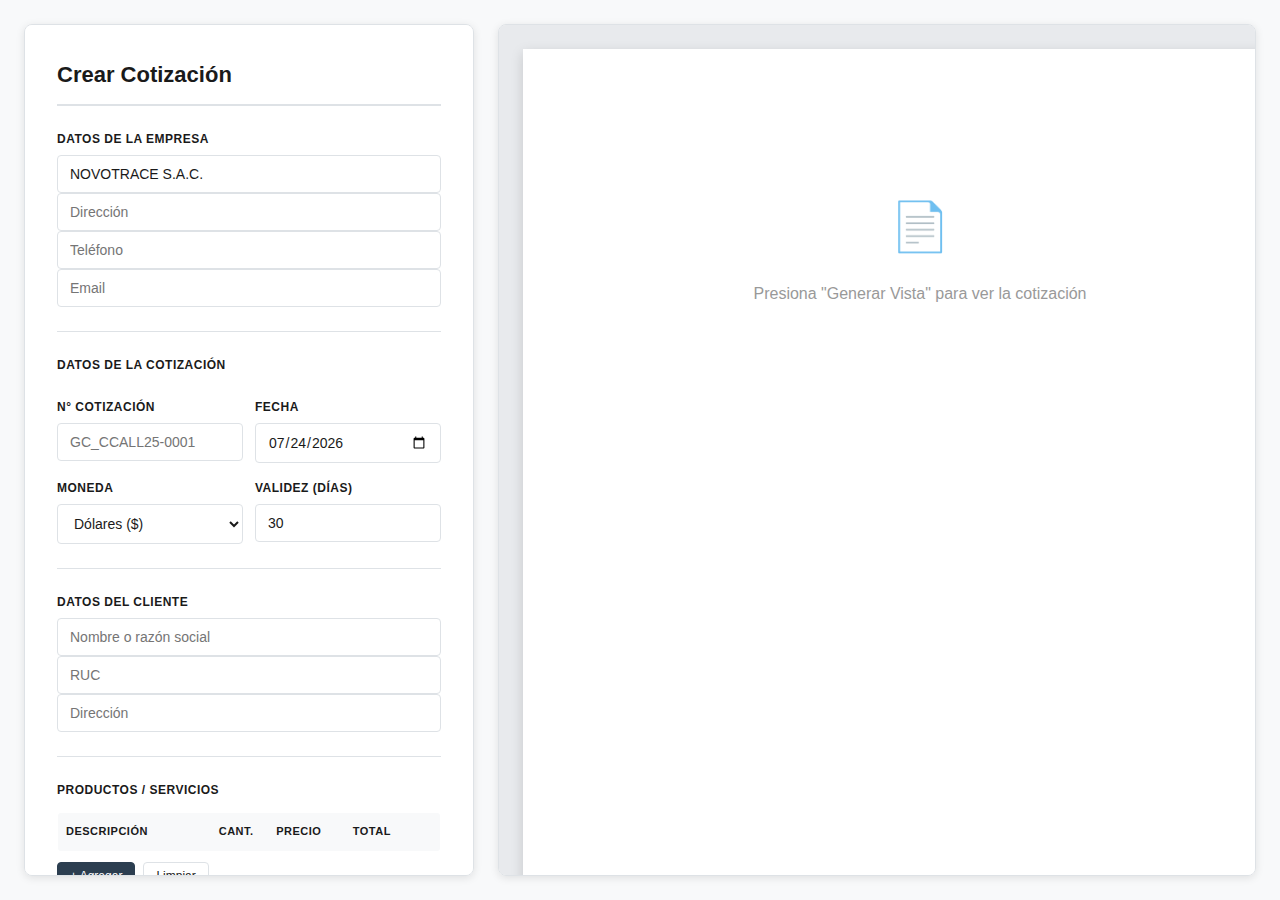
<file: index.html>
<!doctype html>
<html lang="es">
<head>
  <meta charset="utf-8" />
  <meta name="viewport" content="width=device-width,initial-scale=1" />
  <title>Cotización NOVOTRACE</title>
  <link rel="stylesheet" href="diseño.css">
</head>
<body>
  <div class="app">
    <!-- PANEL DE FORMULARIO -->
    <div class="panel">
      <h2>Crear Cotización</h2>
      
      <div>
        <label>Datos de la Empresa</label>
        <input id="company_name" type="text" value="NOVOTRACE S.A.C." />
        <input id="company_address" type="text" placeholder="Dirección" value="" />
        <input id="company_phone" type="text" placeholder="Teléfono" value="" />
        <input id="company_email" type="email" placeholder="Email" value="" />
      </div>

      <hr class="divider" />

      <div>
        <label>Datos de la Cotización</label>
        <div class="row">
          <div class="col">
            <label>N° Cotización</label>
            <input id="quote_number" type="text" placeholder="GC_CCALL25-0001" value="" />
          </div>
          <div class="col">
            <label>Fecha</label>
            <input id="quote_date" type="date" value="" />
          </div>
        </div>
        <div class="row">
          <div class="col">
            <label>Moneda</label>
            <select id="currency">
              <option value="USD">Dólares ($)</option>
              <option value="PEN">Soles (S/)</option>
              <option value="EUR">Euros (€)</option>
            </select>
          </div>
          <div class="col">
            <label>Validez (días)</label>
            <input id="validity_days" type="number" value="30" min="1" />
          </div>
        </div>
      </div>

      <hr class="divider" />

      <div>
        <label>Datos del Cliente</label>
        <input id="client_name" type="text" placeholder="Nombre o razón social" value="" />
        <input id="client_ruc" type="text" placeholder="RUC" value="" />
        <input id="client_address" type="text" placeholder="Dirección" value="" />
      </div>

      <hr class="divider" />

      <div>
        <label>Productos / Servicios</label>
        <table class="items-table">
          <thead>
            <tr>
              <th style="width:40%">Descripción</th>
              <th style="width:15%">Cant.</th>
              <th style="width:20%">Precio</th>
              <th style="width:20%">Total</th>
              <th style="width:5%"></th>
            </tr>
          </thead>
          <tbody id="items_body"></tbody>
        </table>
        
        <div style="margin-top:10px;display:flex;gap:8px;">
          <button class="btn small success" id="add_item">+ Agregar</button>
          <button class="btn ghost small" id="clear_items">Limpiar</button>
        </div>

        <div class="totals-preview" id="totals_preview"></div>
      </div>

      <hr class="divider" />

      <div>
        <label>Notas Comerciales</label>
        <textarea id="commercial_notes" placeholder="Detalles sobre precios, garantías, instalación, etc."></textarea>
      </div>

      <label class="auto-update-label">
        <input type="checkbox" id="auto_update" checked />
        <span>Actualizar automáticamente</span>
      </label>

      <div class="controls">
        <button class="btn" id="preview_btn">Generar Vista</button>
        <button class="btn ghost" id="print_btn">Imprimir / PDF</button>
        <button class="btn ghost danger" id="reset_btn">Limpiar Todo</button>
      </div>
    </div>

    <!-- PANEL DE VISTA PREVIA -->
    <div class="panel preview-wrap">
      <div id="preview" class="sheet">
        <div style="text-align:center;color:#999;padding:100px 20px">
          <div style="font-size:48px;margin-bottom:15px">📄</div>
          <div style="font-size:16px">Presiona "Generar Vista" para ver la cotización</div>
        </div>
      </div>
    </div>
  </div>

  <script src="Cotizacion.js"></script>
</body>
</html>
</file>
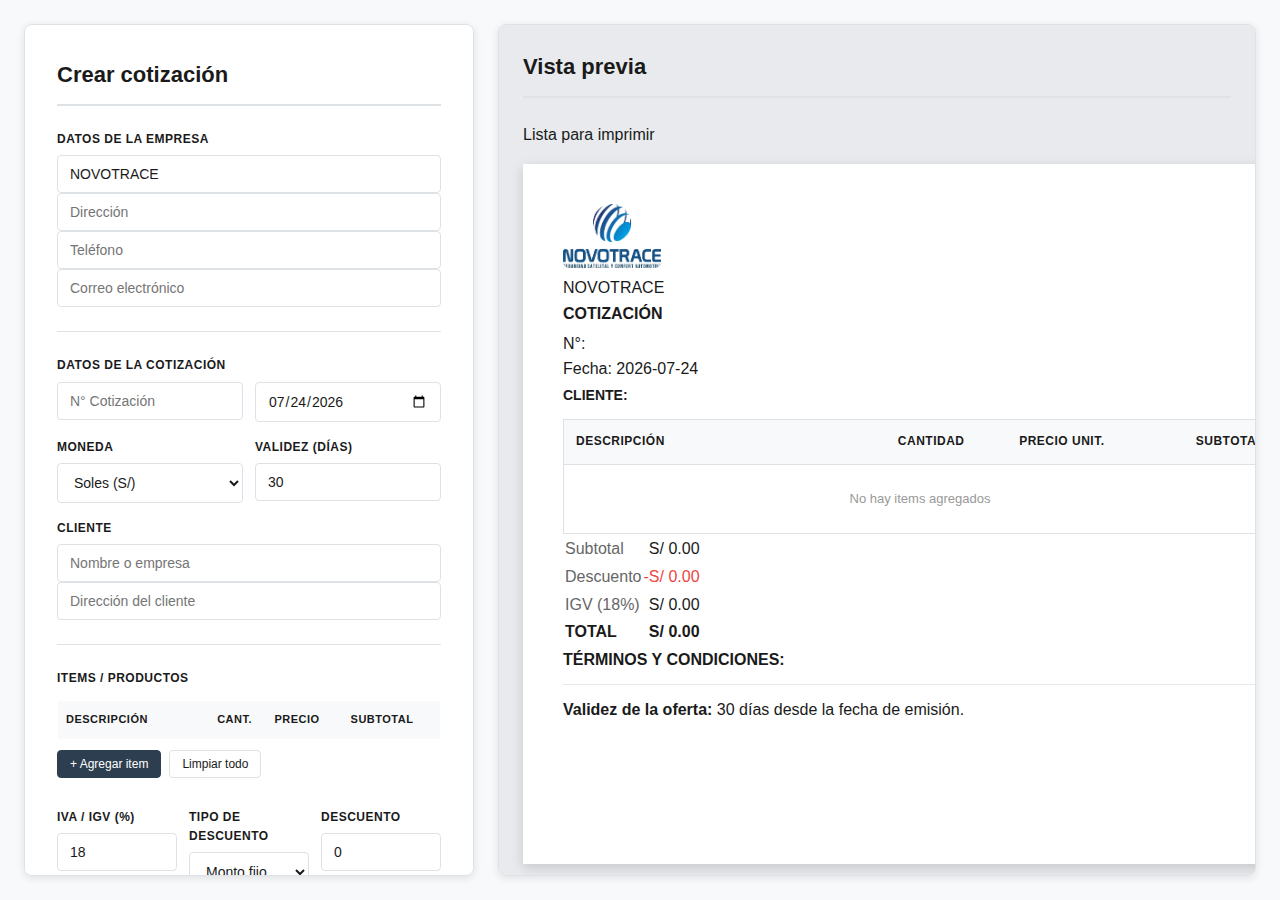
<file: Cotizacion.html>
<!doctype html>
<html lang="es">
<head>
  <meta charset="utf-8" />
  <meta name="viewport" content="width=device-width,initial-scale=1" />
  <title>Cotizaciones</title>
  <link rel="stylesheet" href="diseño.css">
</head>
<body>
  <div class="app">
    <div class="panel">
      <h2>
        Crear cotización 
      </h2>
      
      <div>
        <label>Datos de la empresa</label>
        <input id="company_name" type="text" placeholder="Nombre de la empresa" value="NOVOTRACE" />
        <input id="company_address" type="text" placeholder="Dirección" value="" />
        <input id="company_phone" type="text" placeholder="Teléfono" value="" />
        <input id="company_email" type="email" placeholder="Correo electrónico" value="" />
      </div>

      <hr class="divider" />

      <div>
        <label>Datos de la cotización</label>
        <div class="row">
          <div class="col">
            <input id="quote_number" type="text" placeholder="N° Cotización" value="" />
          </div>
          <div class="col">
            <input id="quote_date" type="date" value="" />
          </div>
        </div>
        <div class="row">
          <div class="col">
            <label>Moneda</label>
            <select id="currency">
              <option value="PEN">Soles (S/)</option>
              <option value="USD">Dólares ($)</option>
              <option value="EUR">Euros (€)</option>
            </select>
          </div>
          <div class="col">
            <label>Validez (días)</label>
            <input id="validity_days" type="number" value="30" min="1" />
          </div>
        </div>
        
        <label>Cliente</label>
        <input id="client_name" type="text" placeholder="Nombre o empresa" value="" />
        <input id="client_address" type="text" placeholder="Dirección del cliente" value="" />
      </div>

      <hr class="divider" />

      <div>
        <label>Items / Productos</label>
        
        <table class="items-table" id="items_table">
          <thead>
            <tr>
              <th style="width:40%">Descripción</th>
              <th style="width:15%">Cant.</th>
              <th style="width:20%">Precio</th>
              <th style="width:20%">Subtotal</th>
              <th style="width:5%"></th>
            </tr>
          </thead>
          <tbody id="items_body">
          </tbody>
        </table>
        
        <div style="margin-top:10px;display:flex;gap:8px;flex-wrap:wrap">
          <button class="btn small success" id="add_item">+ Agregar item</button>
          <button class="btn ghost small" id="clear_items">Limpiar todo</button>
        </div>

        <div style="margin-top:14px" class="row">
          <div class="col">
            <label>IVA / IGV (%)</label>
            <input id="tax_pct" type="number" value="18" min="0" max="100" step="0.01" />
          </div>
          <div class="col">
            <label>Tipo de descuento</label>
            <select id="discount_type">
              <option value="amount">Monto fijo</option>
              <option value="percent">Porcentaje (%)</option>
            </select>
          </div>
          <div class="col">
            <label>Descuento</label>
            <input id="discount" type="number" value="0" min="0" step="0.01" />
          </div>
        </div>

        <div class="totals-preview" id="totals_preview">
        </div>
      </div>

      <hr class="divider" />

      <div>
        <label>Términos y condiciones</label>
        <textarea id="terms" placeholder="Escribe las condiciones, notas o términos de pago..."></textarea>
      </div>

      <label class="auto-update-label">
        <input type="checkbox" id="auto_update" checked />
        <span>Actualizar vista previa automáticamente</span>
      </label>

      <div class="controls">
        <button class="btn" id="preview_btn">Generar vista</button>
        <button class="btn ghost" id="print_btn">Imprimir / PDF</button>
        <button class="btn ghost" id="export_btn">Copiar datos</button>
        <button class="btn ghost danger" id="reset_btn">Restablecer</button>
      </div>

      <div style="margin-top:14px;color:#444;font-size:12px;line-height:1.5">
         <strong>Consejo:</strong> La vista previa se actualiza automáticamente. Para guardar como PDF usa "Imprimir" y selecciona "Guardar como PDF".
      </div>
    </div>

    <div class="panel preview-wrap">
      <div class="flex-between" style="margin-bottom:16px">
        <h2>Vista previa</h2>
        <div class="muted">Lista para imprimir</div>
      </div>
      <div id="preview" class="sheet" style="min-height:700px">
        <div style="text-align:center;color:#999;padding:120px 20px">
          <div style="font-size:48px;margin-bottom:12px">📋</div>
          <div style="font-size:16px">Presiona "Generar vista" o activa la actualización automática</div>
        </div>
      </div>
    </div>
  </div>

  <script src="Cotizacion.js"></script>
</body>
</html>
</file>
<file: diseño.css>
/* ========== VARIABLES MINIMALISTAS ========== */
:root {
  --primary-dark: #2c3e50;
  --text-dark: #1a1a1a;
  --text-muted: #6c757d;
  --text-light: #ffffff;
  --border-color: #dee2e6;
  --bg-light: #f8f9fa;
  --bg-white: #ffffff;
  --shadow-sm: 0 1px 3px rgba(0, 0, 0, 0.08);
  --shadow-md: 0 2px 8px rgba(0, 0, 0, 0.1);
  --shadow-lg: 0 4px 16px rgba(0, 0, 0, 0.12);
  --transition: all 0.2s ease;
}

@page {
  margin: 15mm 10mm;
  size: A4;
}

/* ========== RESET ========== */
* {
  box-sizing: border-box;
  margin: 0;
  padding: 0;
}

body {
  font-family: 'Inter', -apple-system, BlinkMacSystemFont, 'Segoe UI', Roboto, 'Helvetica Neue', Arial, sans-serif;
  background: var(--bg-light);
  color: var(--text-dark);
  line-height: 1.6;
  min-height: 100vh;
}

/* ========== LAYOUT PRINCIPAL ========== */
.app {
  display: grid;
  grid-template-columns: 450px 1fr;
  gap: 24px;
  padding: 24px;
  min-height: 100vh;
}

.panel {
  background: var(--bg-white);
  border-radius: 8px;
  padding: 32px;
  box-shadow: var(--shadow-md);
  overflow-y: auto;
  max-height: calc(100vh - 48px);
  border: 1px solid var(--border-color);
  transition: var(--transition);
}

.panel:hover {
  box-shadow: var(--shadow-lg);
}

/* ========== TIPOGRAFÍA ========== */
h2 {
  color: var(--text-dark);
  font-size: 22px;
  margin-bottom: 24px;
  font-weight: 600;
  padding-bottom: 12px;
  border-bottom: 2px solid var(--border-color);
}

label {
  display: block;
  font-size: 12px;
  font-weight: 600;
  color: var(--text-dark);
  margin-top: 16px;
  margin-bottom: 6px;
  text-transform: uppercase;
  letter-spacing: 0.5px;
}

/* ========== FORMULARIOS ========== */
input[type="text"],
input[type="email"],
input[type="number"],
input[type="date"],
textarea,
select {
  width: 100%;
  padding: 10px 12px;
  border: 1px solid var(--border-color);
  border-radius: 4px;
  font-size: 14px;
  background: var(--bg-white);
  transition: var(--transition);
  font-family: inherit;
  color: var(--text-dark);
}

input:focus,
textarea:focus,
select:focus {
  border-color: var(--primary-dark);
  outline: none;
  box-shadow: 0 0 0 3px rgba(44, 62, 80, 0.1);
}

input:hover:not(:focus):not(:disabled):not([readonly]),
textarea:hover:not(:focus),
select:hover:not(:focus) {
  border-color: var(--text-muted);
}

textarea {
  resize: vertical;
  min-height: 80px;
  font-family: inherit;
}

.row {
  display: flex;
  gap: 12px;
}

.row .col {
  flex: 1;
}

.divider {
  margin: 24px 0;
  border: none;
  border-top: 1px solid var(--border-color);
}

/* ========== TABLA DE ITEMS ========== */
.items-table {
  width: 100%;
  border-collapse: collapse;
  margin-top: 12px;
  border: 1px solid var(--border-color);
  border-radius: 4px;
  overflow: hidden;
}

.items-table th,
.items-table td {
  padding: 10px 8px;
  text-align: left;
  border-bottom: 1px solid var(--border-color);
}

.items-table th {
  background: var(--bg-light);
  color: var(--text-dark);
  font-size: 11px;
  font-weight: 600;
  text-transform: uppercase;
  letter-spacing: 0.5px;
}

.items-table tbody tr {
  transition: var(--transition);
  background: var(--bg-white);
}

.items-table tbody tr:hover {
  background: var(--bg-light);
}

.items-table td {
  font-size: 13px;
}

/* ========== BOTONES ========== */
.btn {
  display: inline-flex;
  align-items: center;
  justify-content: center;
  gap: 6px;
  padding: 10px 20px;
  border-radius: 4px;
  background: var(--text-dark);
  color: var(--text-light);
  border: 1px solid var(--text-dark);
  cursor: pointer;
  font-size: 13px;
  font-weight: 500;
  transition: var(--transition);
  text-decoration: none;
}

.btn:hover {
  background: var(--primary-dark);
  border-color: var(--primary-dark);
}

.btn:active {
  transform: translateY(1px);
}

.btn.ghost {
  background: transparent;
  color: var(--text-dark);
  border: 1px solid var(--border-color);
}

.btn.ghost:hover {
  background: var(--bg-light);
  border-color: var(--text-muted);
  color: var(--text-dark);
}

.btn.success {
  background: var(--primary-dark);
  border-color: var(--primary-dark);
}

.btn.success:hover {
  background: var(--text-dark);
}

.small {
  font-size: 12px;
  padding: 6px 12px;
}

.controls {
  display: flex;
  gap: 8px;
  flex-wrap: wrap;
  margin-top: 24px;
}

/* ========== PREVIEW DE TOTALES ========== */
.totals-preview {
  background: var(--bg-light);
  padding: 16px;
  border-radius: 4px;
  margin-top: 16px;
  border: 1px solid var(--border-color);
}

.totals-preview-row {
  display: flex;
  justify-content: space-between;
  align-items: center;
  padding: 8px 0;
  font-size: 14px;
}

.totals-preview-row.total {
  font-weight: 600;
  font-size: 16px;
  border-top: 1px solid var(--border-color);
  margin-top: 8px;
  padding-top: 12px;
  color: var(--text-dark);
}

/* ========== AUTO UPDATE CHECKBOX ========== */
.auto-update-label {
  display: flex;
  align-items: center;
  gap: 10px;
  margin-top: 20px;
  padding: 12px;
  background: var(--bg-light);
  border-radius: 4px;
  cursor: pointer;
  border: 1px solid var(--border-color);
}

.auto-update-label:hover {
  background: var(--bg-white);
}

.auto-update-label input[type="checkbox"] {
  width: 18px;
  height: 18px;
  cursor: pointer;
}

.auto-update-label span {
  font-size: 13px;
  font-weight: 500;
  color: var(--text-dark);
}

/* ========== PREVIEW A4 ========== */
.preview-wrap {
  padding: 24px;
  overflow-y: auto;
  max-height: calc(100vh - 48px);
  background: #e8eaed;
  border-radius: 8px;
}

.sheet {
  background: var(--bg-white);
  padding: 40px;
  width: 794px;
  min-height: 1123px;
  margin: 0 auto;
  box-shadow: 0 4px 12px rgba(0, 0, 0, 0.15);
  page-break-after: always;
  position: relative;
}

/* ========== HEADER CON LOGO Y COTIZACIÓN ========== */
.quote-header {
  display: flex;
  justify-content: space-between;
  align-items: flex-start;
  margin-bottom: 30px;
  padding-bottom: 20px;
  border-bottom: 2px solid var(--border-color);
}

.logo-section {
  flex: 0 0 auto;
}

.logo-section img {
  height: 70px;
  width: auto;
  display: block;
}

.quote-info {
  text-align: right;
  flex: 0 0 auto;
}

.quote-title {
  font-size: 24px;
  font-weight: 700;
  color: var(--text-dark);
  margin-bottom: 8px;
  letter-spacing: -0.5px;
}

.quote-number {
  font-size: 16px;
  font-weight: 600;
  color: var(--text-muted);
  margin-bottom: 4px;
}

.quote-date {
  font-size: 13px;
  color: var(--text-muted);
}

/* ========== COMPANY INFO ========== */
.company-info-box {
  background: var(--bg-light);
  padding: 16px 20px;
  border-radius: 4px;
  border-left: 3px solid var(--text-dark);
  margin-bottom: 24px;
}

.company-info-box h4 {
  font-size: 11px;
  font-weight: 700;
  text-transform: uppercase;
  letter-spacing: 1px;
  color: var(--text-muted);
  margin-bottom: 8px;
}

.company-info-box p {
  font-size: 13px;
  margin: 4px 0;
  color: var(--text-dark);
}

/* ========== SECCIONES PREVIEW ========== */
.meta-info {
  display: grid;
  grid-template-columns: 1fr 1fr;
  gap: 20px;
  margin-bottom: 24px;
}

.meta-box {
  padding: 16px;
  border: 1px solid var(--border-color);
  border-radius: 4px;
  background: var(--bg-white);
}

.meta-box h3 {
  font-size: 11px;
  font-weight: 700;
  text-transform: uppercase;
  letter-spacing: 1px;
  color: var(--text-muted);
  margin-bottom: 10px;
}

.meta-box p {
  font-size: 13px;
  margin: 4px 0;
  color: var(--text-dark);
}

.items-section {
  margin: 24px 0;
}

/* ========== TABLA DE PRODUCTOS ========== */
.items {
  width: 100%;
  border-collapse: collapse;
  margin-top: 12px;
  border: 1px solid var(--border-color);
}

.items th,
.items td {
  padding: 12px;
  text-align: left;
  border-bottom: 1px solid var(--border-color);
}

.items th {
  background: var(--bg-light);
  color: var(--text-dark);
  font-weight: 600;
  font-size: 12px;
  text-transform: uppercase;
  letter-spacing: 0.5px;
}

.items tbody tr:last-child td {
  border-bottom: none;
}

.items tbody tr:hover {
  background: var(--bg-light);
}

.items td {
  font-size: 13px;
  color: var(--text-dark);
}

/* ========== TOTALES ========== */
.totals-box {
  margin-top: 20px;
  padding: 16px;
  background: var(--bg-light);
  border-radius: 4px;
  display: flex;
  flex-direction: column;
  gap: 8px;
  max-width: 400px;
  margin-left: auto;
}

.total-row {
  display: flex;
  justify-content: space-between;
  font-size: 13px;
  padding: 6px 0;
}

.total-row.final {
  font-size: 16px;
  font-weight: 700;
  border-top: 2px solid var(--border-color);
  padding-top: 12px;
  margin-top: 8px;
}

/* ========== NOTAS ========== */
.notes-section {
  margin-top: 24px;
  padding: 16px;
  background: var(--bg-light);
  border-radius: 4px;
  border-left: 3px solid var(--text-dark);
}

.notes-section h3 {
  font-size: 13px;
  font-weight: 600;
  margin-bottom: 10px;
  color: var(--text-dark);
}

.notes-section p {
  margin: 6px 0;
  line-height: 1.6;
  font-size: 12px;
  color: var(--text-dark);
}

/* ========== MEDIOS DE PAGO ========== */
.payment-display {
  border: 1px solid var(--border-color);
  padding: 24px;
  border-radius: 4px;
  margin-top: 30px;
  page-break-inside: avoid;
  background: var(--bg-white);
}

.payment-display h3 {
  font-size: 14px;
  margin-bottom: 16px;
  font-weight: 600;
  text-align: center;
  color: var(--text-dark);
  text-transform: uppercase;
  letter-spacing: 1px;
}

.payment-table {
  width: 100%;
  border-collapse: collapse;
  border: 1px solid var(--border-color);
}

.payment-table th {
  background: var(--bg-light);
  padding: 12px;
  text-align: center;
  border: 1px solid var(--border-color);
  font-size: 11px;
  font-weight: 600;
  color: var(--text-dark);
  text-transform: uppercase;
  letter-spacing: 0.5px;
}

.payment-table td {
  padding: 14px 12px;
  border: 1px solid var(--border-color);
  text-align: center;
  font-size: 12px;
  background: var(--bg-white);
}

.payment-table td.bank-logo {
  width: 100px;
  padding: 8px;
}

.payment-table td.bank-logo img {
  max-width: 80px;
  max-height: 35px;
  object-fit: contain;
}

.payment-table td.account-data {
  text-align: left;
  padding-left: 16px;
}

.payment-table td.account-data div {
  margin: 4px 0;
}

.payment-table td.account-data strong {
  display: inline-block;
  min-width: 100px;
  color: var(--text-dark);
  font-weight: 600;
}

/* ========== FOOTER ========== */
/* Footer eliminado por solicitud del usuario */

/* ========== ANIMACIONES ========== */
@keyframes fadeIn {
  from {
    opacity: 0;
    transform: translateY(10px);
  }
  to {
    opacity: 1;
    transform: translateY(0);
  }
}

.fade-in {
  animation: fadeIn 0.3s ease;
}

/* ========== IMPRESIÓN ========== */
@media print {
  /* Ocultar todo excepto la vista previa */
  body { 
    background: white !important;
    margin: 0 !important;
    padding: 0 !important;
  }
  
  /* Ocultar el grid principal */
  .app { 
    display: block !important;
    margin: 0 !important;
    padding: 0 !important;
    gap: 0 !important;
  }
  
  /* Ocultar completamente el panel del formulario */
  .panel:first-child { 
    display: none !important;
    visibility: hidden !important;
  }
  
  /* Mostrar solo el panel de preview */
  .preview-wrap { 
    padding: 0 !important;
    margin: 0 !important;
    background: white !important;
    box-shadow: none !important;
    border-radius: 0 !important;
    display: block !important;
    max-height: none !important;
    overflow: visible !important;
  }
  
  /* Ajustar la hoja para impresión */
  .sheet { 
    box-shadow: none !important;
    padding: 15mm 12mm !important;
    margin: 0 !important;
    width: 100% !important;
    border: none !important;
    min-height: auto !important;
    position: relative !important;
  }
  
  .quote-header {
    margin-bottom: 20px;
    padding-bottom: 15px;
    page-break-after: avoid;
  }
  
  .logo-section img {
    height: 55px;
  }
  
  /* Mantener colores de fondo en tablas */
  .items th {
    background: #f8f9fa !important;
    -webkit-print-color-adjust: exact !important;
    print-color-adjust: exact !important;
  }
  
  .payment-table th {
    background: #f8f9fa !important;
    -webkit-print-color-adjust: exact !important;
    print-color-adjust: exact !important;
  }
  
  .company-info-box {
    background: #f8f9fa !important;
    -webkit-print-color-adjust: exact !important;
    print-color-adjust: exact !important;
    page-break-inside: avoid;
  }
  
  .notes-section {
    background: #f8f9fa !important;
    -webkit-print-color-adjust: exact !important;
    print-color-adjust: exact !important;
    page-break-inside: avoid;
  }
  
  .totals-box {
    background: #f8f9fa !important;
    -webkit-print-color-adjust: exact !important;
    print-color-adjust: exact !important;
    page-break-inside: avoid;
  }
  
  /* Evitar saltos de página en elementos importantes */
  .payment-display {
    page-break-inside: avoid;
  }
  
  .items-section {
    page-break-inside: auto;
  }
  
  .meta-info {
    page-break-inside: avoid;
  }
}

/* ========== RESPONSIVE ========== */
@media (max-width: 1024px) {
  .app { 
    grid-template-columns: 1fr;
    padding: 16px;
  }
  
  .sheet {
    width: 100%;
    padding: 30px 20px;
  }
  
  .quote-header {
    flex-direction: column;
    gap: 16px;
  }
  
  .quote-info {
    text-align: left;
  }
  
  .meta-info {
    grid-template-columns: 1fr;
  }
}

@media (max-width: 768px) {
  .app {
    padding: 12px;
  }
  
  .panel {
    padding: 20px;
  }
  
  .row {
    flex-direction: column;
  }
  
  .sheet {
    padding: 20px 15px;
  }
  
  .logo-section img {
    height: 50px;
  }
}
</file>
